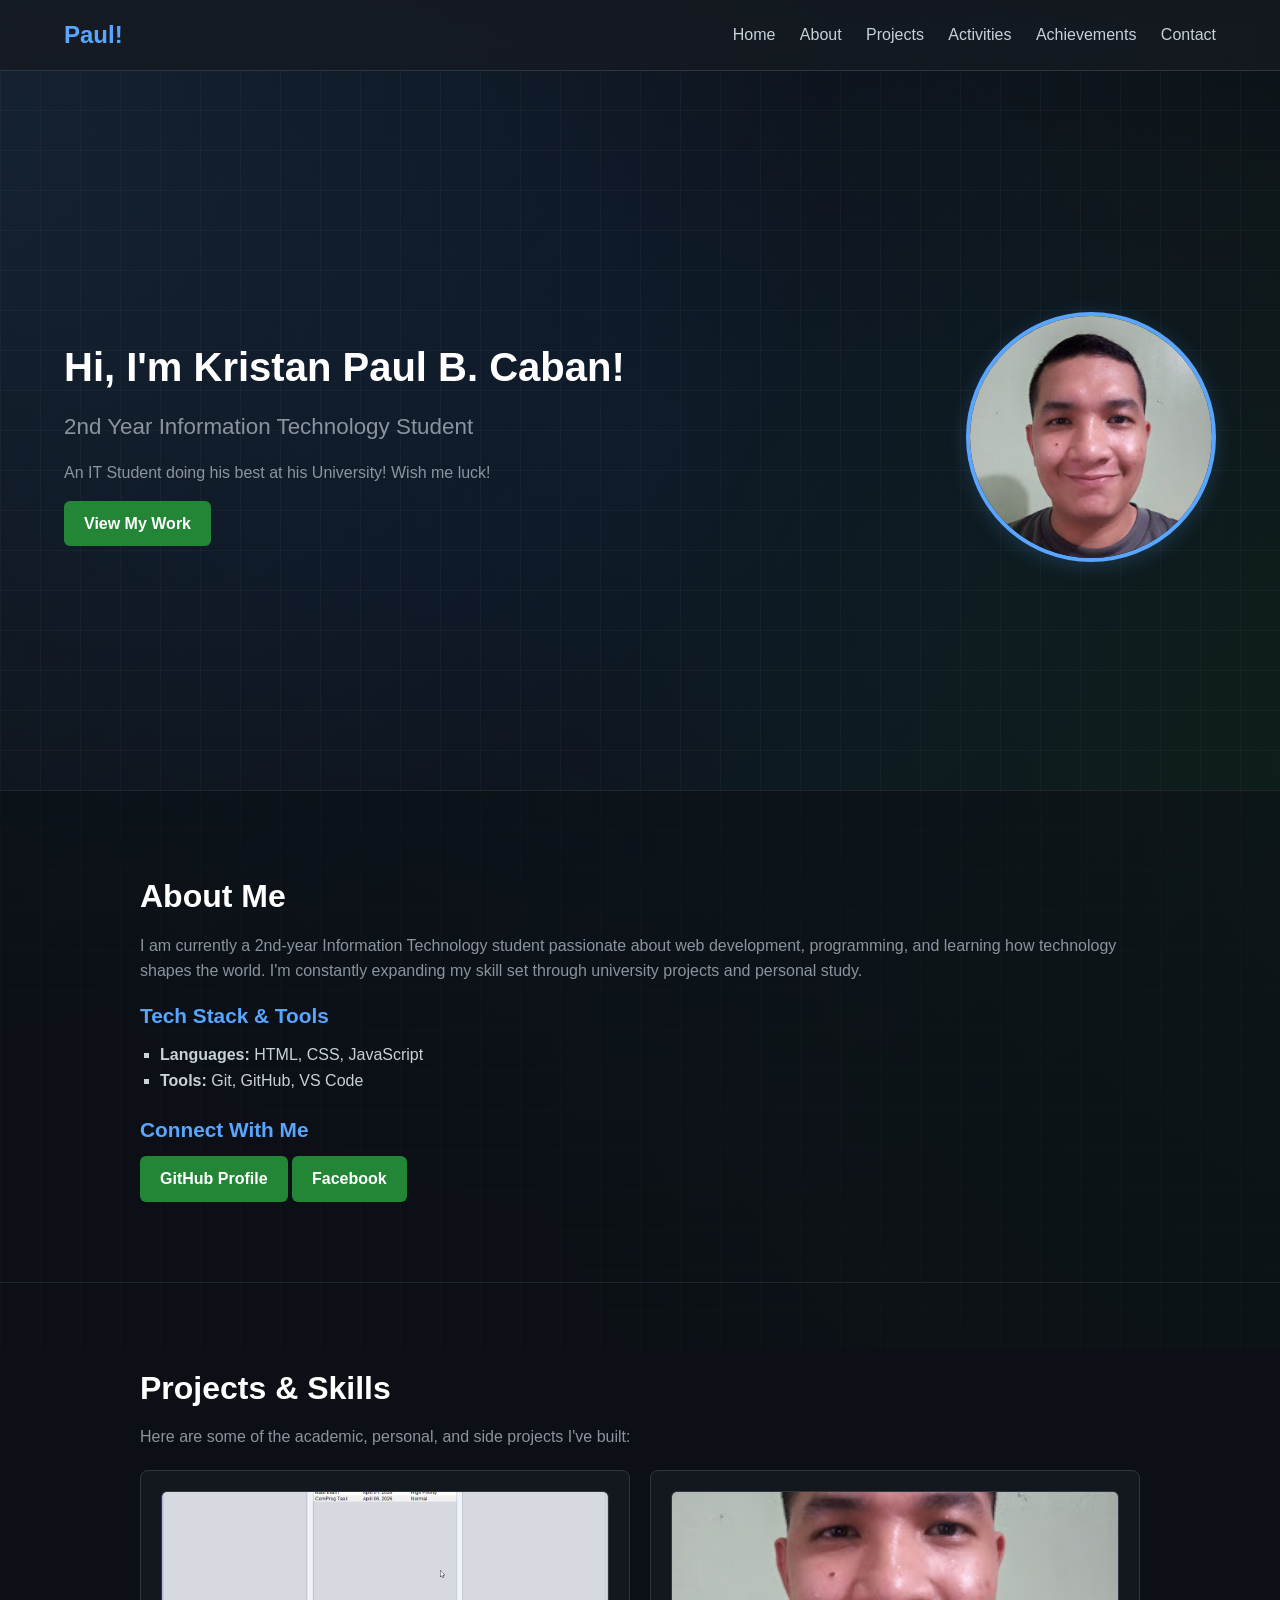
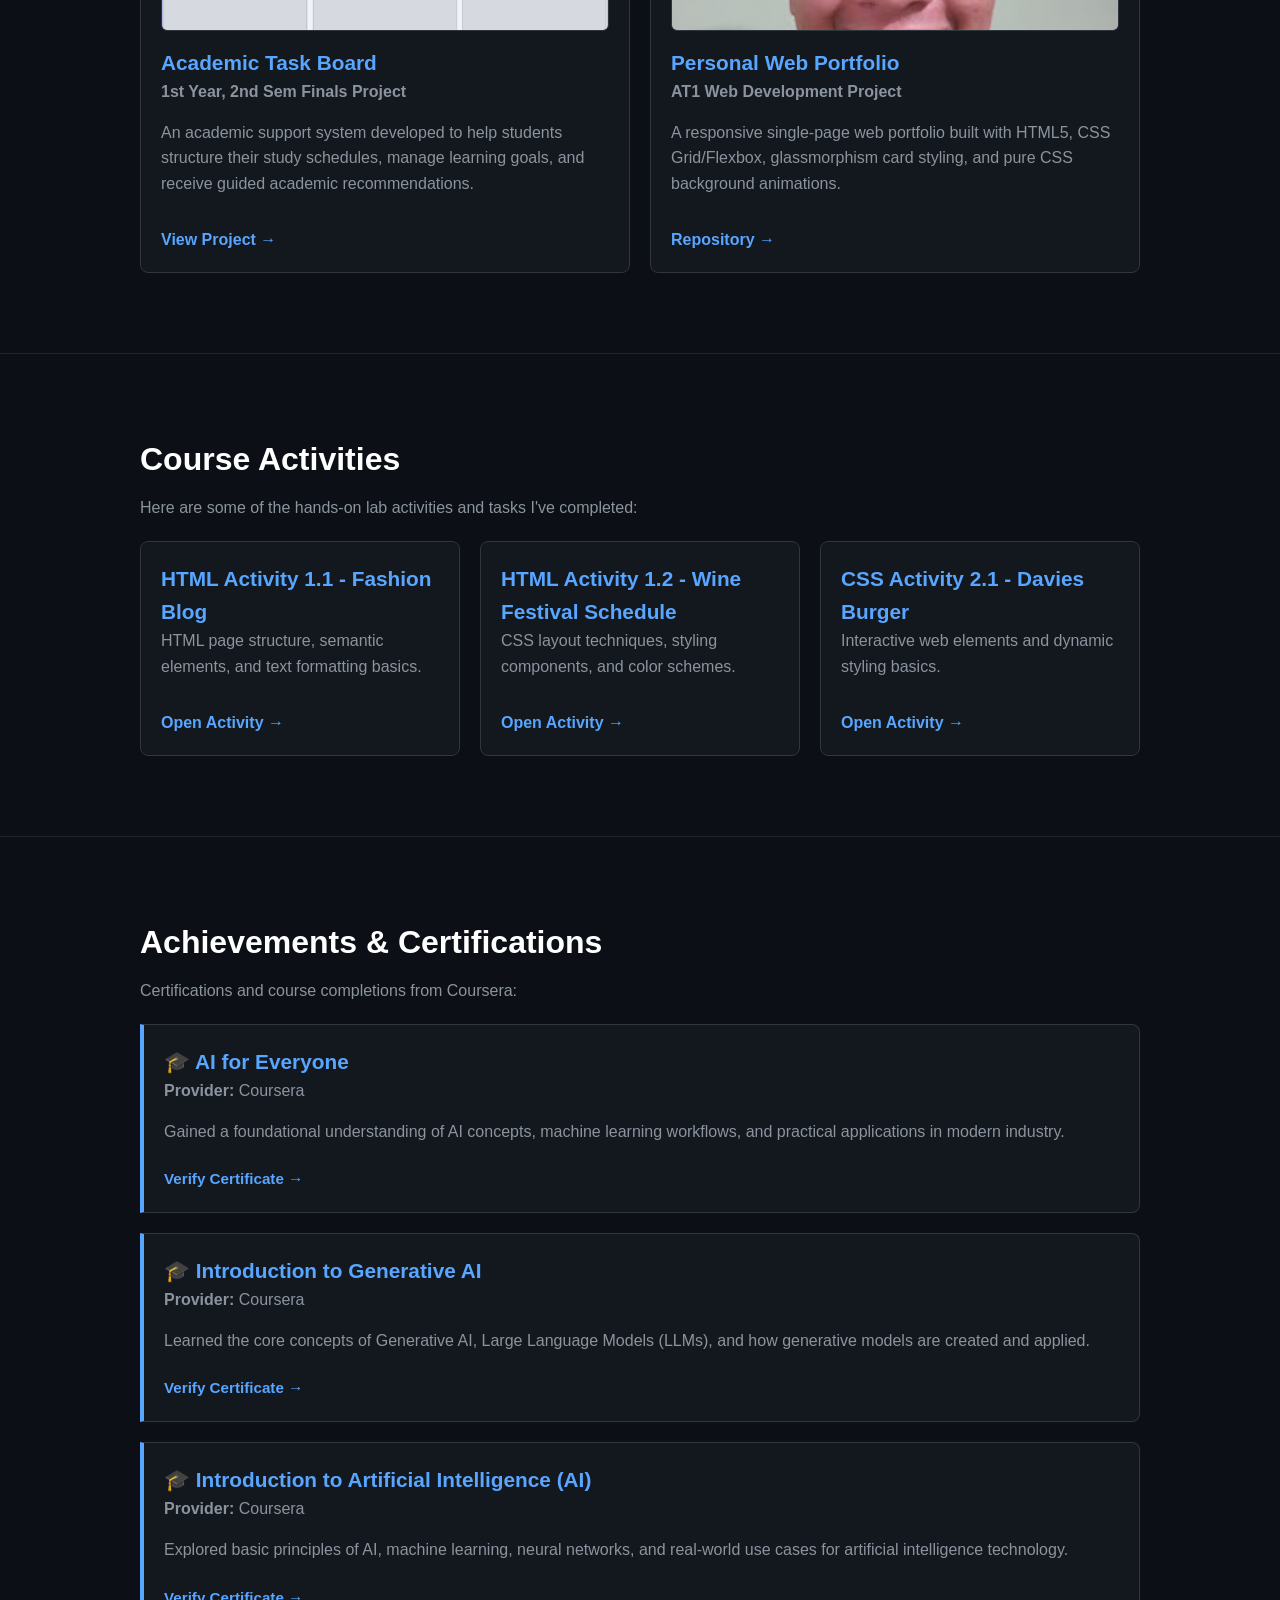
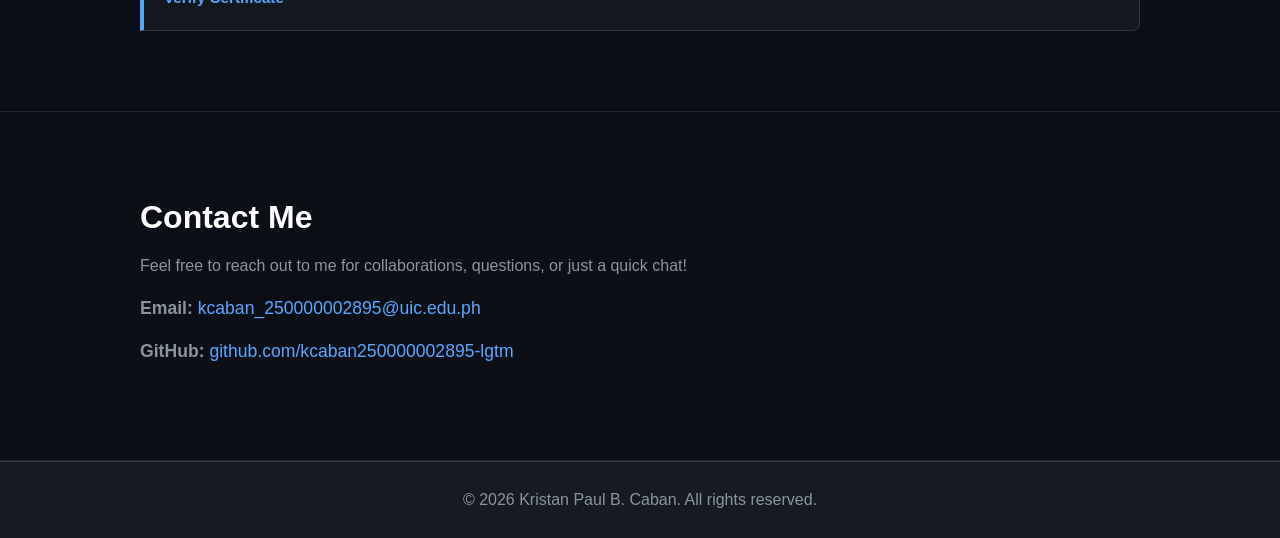
<file: index.html>
<!DOCTYPE html>
<html lang="en">
<head>
  <meta charset="UTF-8" />
  <meta name="viewport" content="width=device-width, initial-scale=1.0" />
  <title>Kristan Paul B. Caban | Portfolio</title>
  <link rel="stylesheet" href="assets/style.css" />
</head>
<body>

  <header>
    <a href="#home" class="logo">Paul!</a>
 <nav>
   <a href="#home">Home</a>
   <a href="#about">About</a>
   <a href="#projects">Projects</a>
   <a href="#activities">Activities</a>
   <a href="#achievements">Achievements</a>
   <a href="#contact">Contact</a>
 </nav>
  </header>

  <main>
    <section id="home" class="hero-section">
      <div class="hero-text">
        <h1>Hi, I'm Kristan Paul B. Caban!</h1>
        <h3>2nd Year Information Technology Student</h3>
        <p>An IT Student doing his best at his University! Wish me luck!</p>
        <a href="#activities" class="btn">View My Work</a>
      </div>

      <div class="hero-image">
        <img src="assets/unnamed.jpg" alt="Kristan Paul B. Caban Profile Picture" />
      </div>
    </section>

<section id="about" class="content-section">
  <div class="container">
    <h2>About Me</h2>
    <p>
      I am currently a 2nd-year Information Technology student passionate about web development, 
      programming, and learning how technology shapes the world. I'm constantly expanding my skill 
      set through university projects and personal study.
    </p>
    
    <h3>Tech Stack & Tools</h3>
    <ul class="skills-list">
      <li><strong>Languages:</strong> HTML, CSS, JavaScript</li>
      <li><strong>Tools:</strong> Git, GitHub, VS Code</li>
    </ul>

    <h3 style="margin-top: 20px;">Connect With Me</h3>
    <div class="social-links" style="margin-top: 10px;">
      <a href="https://github.com/kcaban250000002895-lgtm" target="_blank" rel="noopener noreferrer" class="btn">GitHub Profile</a>
      <a href="https://www.facebook.com/profile.php?id=100044479037704" target="_blank" rel="noopener noreferrer" class="btn">Facebook</a>
    </div>
  </div>
</section>

<section id="projects" class="content-section">
  <div class="container">
    <h2>Projects & Skills</h2>
    <p>Here are some of the academic, personal, and side projects I've built:</p>

    <div class="card-grid">
      <div class="card">
        <div>
          <a href="assets/java_ZqOhqrMocG.png" target="_blank" rel="noopener noreferrer">
            <img src="assets/java_ZqOhqrMocG.png" alt="Academic Task Board Preview" class="card-img" />
          </a>
          <h3>Academic Task Board</h3>
          <p><strong>1st Year, 2nd Sem Finals Project</strong></p>
          <p>An academic support system developed to help students structure their study schedules, manage learning goals, and receive guided academic recommendations.</p>
        </div>
        <a href="assets/java_ZqOhqrMocG.png" target="_blank" rel="noopener noreferrer" class="card-btn">View Project &rarr;</a>
      </div>

      <div class="card">
        <div>
          <a href="https://github.com/kcaban250000002895-lgtm/kcaban250000002895-lgtm.github.io" target="_blank" rel="noopener noreferrer">
            <img src="assets/unnamed.jpg" alt="Personal Web Portfolio Preview" class="card-img" />
          </a>
          <h3>Personal Web Portfolio</h3>
          <p><strong>AT1 Web Development Project</strong></p>
          <p>A responsive single-page web portfolio built with HTML5, CSS Grid/Flexbox, glassmorphism card styling, and pure CSS background animations.</p>
        </div>
        <a href="https://github.com/kcaban250000002895-lgtm/kcaban250000002895-lgtm.github.io" target="_blank" rel="noopener noreferrer" class="card-btn">Repository &rarr;</a>
      </div>
    </div>
  </div>
</section>

    <section id="activities" class="content-section">
      <div class="container">
        <h2>Course Activities</h2>
        <p>Here are some of the hands-on lab activities and tasks I've completed:</p>
        
        <div class="card-grid">
          <div class="card">
            <h3>HTML Activity 1.1 - Fashion Blog</h3>
            <p>HTML page structure, semantic elements, and text formatting basics.</p>
            <a href="https://kcaban250000002895-lgtm.github.io/Activity1.1/Fashion/index.html" class="card-btn">Open Activity &rarr;</a>
          </div>

          <div class="card">
            <h3>HTML Activity 1.2 - Wine Festival Schedule</h3>
            <p>CSS layout techniques, styling components, and color schemes.</p>
            <a href="https://kcaban250000002895-lgtm.github.io/Activity%201.2/Wine%20Festival%20Schedule/index.html" class="card-btn">Open Activity &rarr;</a>
          </div>

          <div class="card">
            <h3>CSS Activity 2.1 - Davies Burger</h3>
            <p>Interactive web elements and dynamic styling basics.</p>
            <a href="https://kcaban250000002895-lgtm.github.io/Activity2.1/Burger/index.html" class="card-btn">Open Activity &rarr;</a>
          </div>
        </div>
      </div>
    </section>

    <section id="achievements" class="content-section">
      <div class="container">
        <h2>Achievements & Certifications</h2>
        <p>Certifications and course completions from Coursera:</p>

        <div class="achievement-list">
          <div class="achievement-item">
            <h3>
              🎓 <a href="https://www.coursera.org/account/accomplishments/verify/S4C02FJ1KQ6S" target="_blank" rel="noopener noreferrer">AI for Everyone</a>
            </h3>
            <p><strong>Provider:</strong> Coursera</p>
            <p>Gained a foundational understanding of AI concepts, machine learning workflows, and practical applications in modern industry.</p>
            <a href="https://www.coursera.org/account/accomplishments/verify/S4C02FJ1KQ6S" target="_blank" rel="noopener noreferrer" class="cert-link">Verify Certificate &rarr;</a>
          </div>

          <div class="achievement-item">
            <h3>
              🎓 <a href="https://www.coursera.org/account/accomplishments/verify/IRCMK0K3L8IO" target="_blank" rel="noopener noreferrer">Introduction to Generative AI</a>
            </h3>
            <p><strong>Provider:</strong> Coursera</p>
            <p>Learned the core concepts of Generative AI, Large Language Models (LLMs), and how generative models are created and applied.</p>
            <a href="https://www.coursera.org/account/accomplishments/verify/IRCMK0K3L8IO" target="_blank" rel="noopener noreferrer" class="cert-link">Verify Certificate &rarr;</a>
          </div>

          <div class="achievement-item">
            <h3>
              🎓 <a href="https://www.coursera.org/account/accomplishments/verify/U1JUMYOT93KO" target="_blank" rel="noopener noreferrer">Introduction to Artificial Intelligence (AI)</a>
            </h3>
            <p><strong>Provider:</strong> Coursera</p>
            <p>Explored basic principles of AI, machine learning, neural networks, and real-world use cases for artificial intelligence technology.</p>
            <a href="https://www.coursera.org/account/accomplishments/verify/U1JUMYOT93KO" target="_blank" rel="noopener noreferrer" class="cert-link">Verify Certificate &rarr;</a>
          </div>
        </div>
      </div>
    </section>

    <section id="contact" class="content-section">
      <div class="container">
        <h2>Contact Me</h2>
        <p>Feel free to reach out to me for collaborations, questions, or just a quick chat!</p>
        
        <div class="contact-info">
          <p><strong>Email:</strong> <a href="mailto:kcaban_250000002895@uic.edu.ph">kcaban_250000002895@uic.edu.ph</a></p>
          <p><strong>GitHub:</strong> <a href="https://github.com/kcaban250000002895-lgtm" target="_blank" rel="noopener noreferrer">github.com/kcaban250000002895-lgtm</a></p>
        </div>
      </div>
    </section>
  </main>

  <footer>
    <p>&copy; 2026 Kristan Paul B. Caban. All rights reserved.</p>
  </footer>

</body>
</html>
</file>
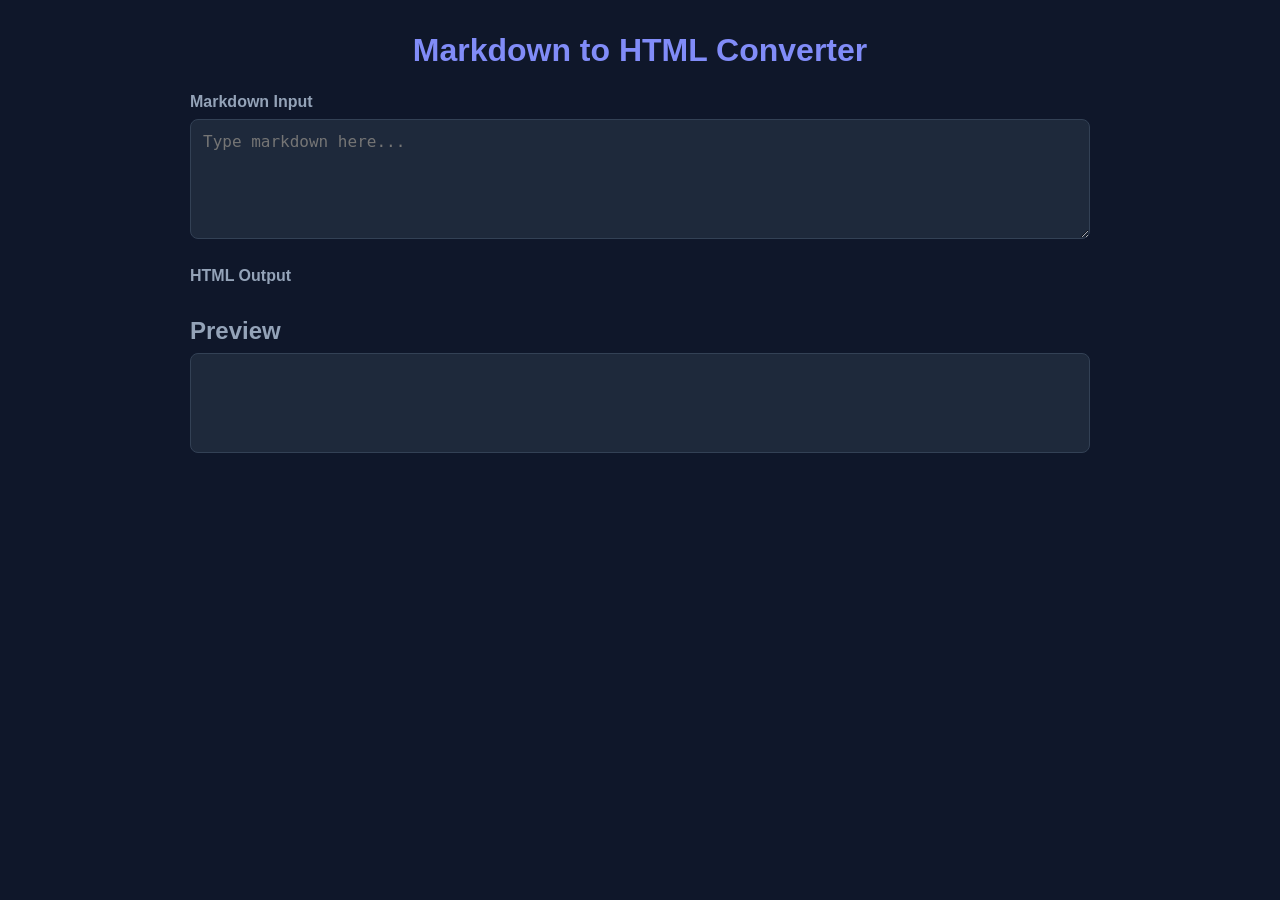
<file: MidtermTLA5/index.html>
<!DOCTYPE html>
<html lang="en">
<head>
  <meta charset="UTF-8">
  <meta name="viewport" content="width=device-width, initial-scale=1.0">
  <title>Markdown to HTML Converter</title>
  <link rel="stylesheet" href="style.css">
</head>
<body>
  <main class="container">
    <h1>Markdown to HTML Converter</h1>
    
    <div class="editor-pane">
      <label for="markdown-input">Markdown Input</label>
      <textarea id="markdown-input" placeholder="Type markdown here..."></textarea>
    </div>

    <div class="output-pane">
      <label for="html-output">HTML Output</label>

      <pre id="html-output"></pre>
    </div>

    <div class="preview-pane">
      <h2>Preview</h2>
      <div id="preview"></div>
    </div>
  </main>

  <script src="script.js"></script>
</body>
</html>
</file>
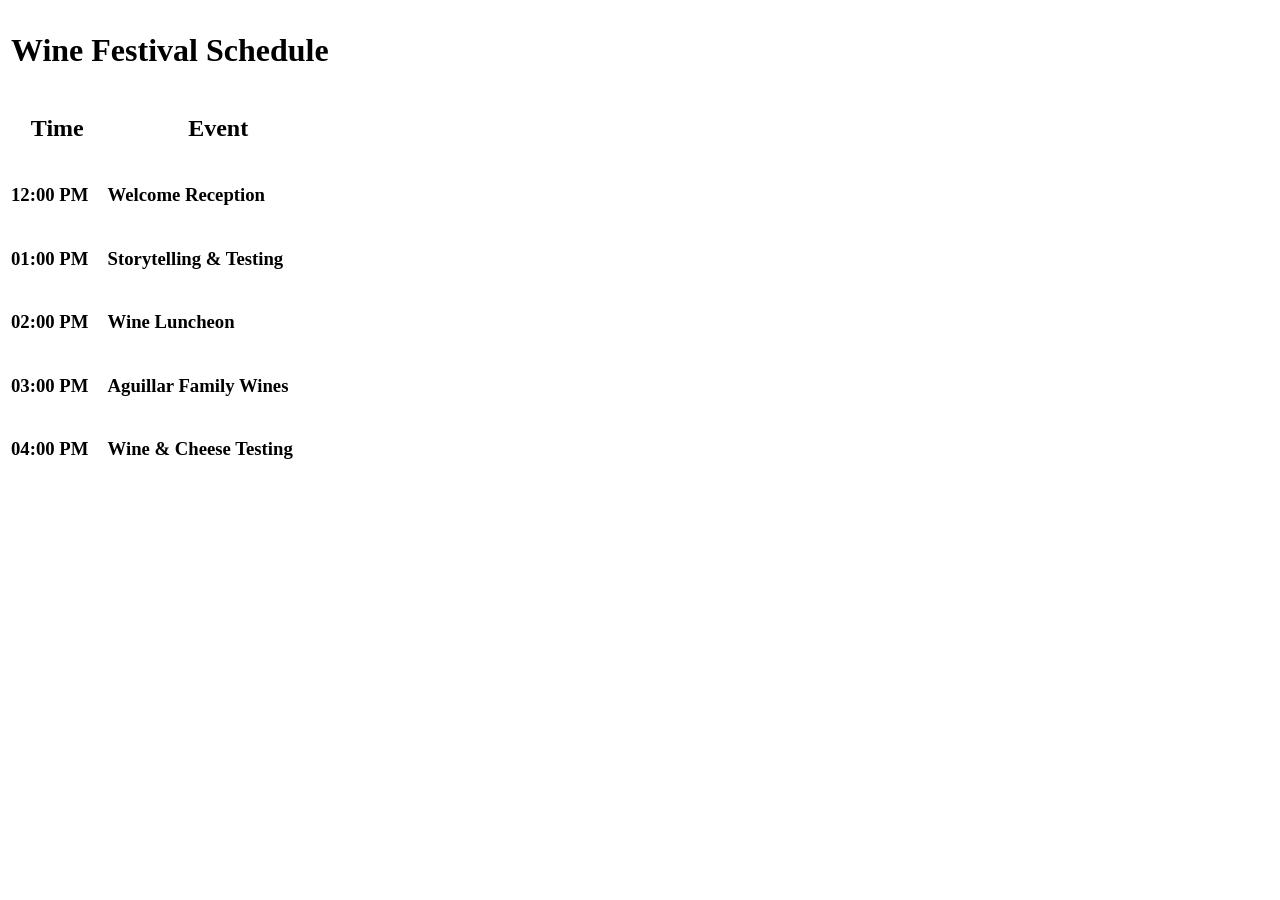
<file: Activity 1.2/Wine Festival Schedule/index.html>
<!DOCTYPE html>
<html lang="en">
<head>
  <meta charset="UTF-8">
  <title>Wine Festival Schedule</title>
</head>
<body>
  <div class="container">
    <table>
      <thead>
        <tr>
          <th colspan="2"><h1>Wine Festival Schedule</h1></th>
        </tr>
        <tr>
          <th><h2>Time</h2></th>
          <th><h2>Event</h2></th>
        </tr>
      </thead>
      <tbody>
        <tr>
          <td class="left"><h3>12:00 PM</h3></td>
          <td><h3>Welcome Reception</h3></td>
        </tr>
        <tr>
          <td class="left"><h3>01:00 PM</h3></td>
          <td><h3>Storytelling &amp; Testing</h3></td>
        </tr>
        <tr>
          <td class="left"><h3>02:00 PM</h3></td>
          <td><h3>Wine Luncheon</h3></td>
        </tr>
        <tr>
          <td class="left"><h3>03:00 PM</h3></td>
          <td><h3>Aguillar Family Wines</h3></td>
        </tr>
        <tr>
          <td class="left"><h3>04:00 PM</h3></td>
          <td><h3>Wine &amp; Cheese Testing</h3></td>
        </tr>
      </tbody>
    </table>
  </div>
</body>
</html>
</file>
<file: assets/style.css>
* {
  margin: 0;
  padding: 0;
  box-sizing: border-box;
}

html {
  scroll-behavior: smooth;
  font-family: 'Segoe UI', Tahoma, Geneva, Verdana, sans-serif;
  color: #c9d1d9;
}

body {
  line-height: 1.6;
  background-color: #0d1117;
  position: relative;
  overflow-x: hidden;
}

body::before {
  content: '';
  position: fixed;
  top: -50%;
  left: -50%;
  width: 200%;
  height: 200%;
  z-index: -1;
  background: 
    radial-gradient(circle at 20% 30%, rgba(88, 166, 255, 0.12) 0%, transparent 40%),
    radial-gradient(circle at 80% 70%, rgba(35, 134, 54, 0.12) 0%, transparent 40%),
    radial-gradient(circle at 50% 50%, rgba(31, 111, 235, 0.08) 0%, transparent 50%),
    linear-gradient(rgba(255, 255, 255, 0.03) 1px, transparent 1px),
    linear-gradient(90deg, rgba(255, 255, 255, 0.03) 1px, transparent 1px);
  background-size: 100% 100%, 100% 100%, 100% 100%, 40px 40px, 40px 40px;
  animation: moveBackground 25s linear infinite;
}

@keyframes moveBackground {
  0% {
    transform: translate(0, 0) rotate(0deg);
  }
  50% {
    transform: translate(-30px, 20px) rotate(1deg);
  }
  100% {
    transform: translate(0, 0) rotate(0deg);
  }
}

.container {
  max-width: 1000px;
  margin: 0 auto;
}


h1, h2, h3 {
  color: #ffffff;
}

h2 {
  font-size: 2rem;
  margin-bottom: 10px;
}

h3 {
  font-size: 1.3rem;
  color: #58a6ff;
}

p {
  margin-bottom: 15px;
  color: #8b949e;
}

header {
  position: sticky;
  top: 0;
  background-color: rgba(22, 27, 34, 0.85); 
  backdrop-filter: blur(10px); 
  display: flex;
  justify-content: space-between;
  align-items: center;
  padding: 1rem 5%;
  border-bottom: 1px solid #30363d;
  z-index: 1000;
}

header .logo {
  font-size: 1.5rem;
  font-weight: bold;
  text-decoration: none;
  color: #58a6ff;
}

nav a {
  margin-left: 20px;
  text-decoration: none;
  color: #c9d1d9;
  font-weight: 500;
  transition: color 0.2s ease;
}

nav a:hover {
  color: #58a6ff;
}

.content-section {
  padding: 80px 20px;
  border-bottom: 1px solid #21262d;
  background-color: rgba(13, 17, 23, 0.6);
}

.hero-section {
  display: flex;
  align-items: center;
  justify-content: space-between;
  padding: 100px 5% 80px;
  min-height: 80vh;
  border-bottom: 1px solid #21262d;
}

.hero-text {
  max-width: 600px;
}

.hero-text h1 {
  font-size: 2.5rem;
  margin-bottom: 10px;
  color: #ffffff;
}

.hero-text h3 {
  font-size: 1.4rem;
  color: #8b949e;
  font-weight: 400;
  margin-bottom: 15px;
}

.hero-image img {
  width: 250px;
  height: 250px;
  border-radius: 50%;
  object-fit: cover;
  border: 4px solid #58a6ff;
  box-shadow: 0 4px 20px rgba(88, 166, 255, 0.2);
}

.btn {
  display: inline-block;
  padding: 10px 20px;
  background-color: #238636;
  color: #ffffff;
  text-decoration: none;
  border-radius: 6px;
  font-weight: bold;
  transition: background-color 0.2s ease, transform 0.2s ease;
}

.btn:hover {
  background-color: #2ea043;
  transform: translateY(-2px);
}

.skills-list {
  list-style-type: square;
  margin-left: 20px;
  margin-top: 10px;
  color: #c9d1d9;
}

.card-grid {
  display: grid;
  grid-template-columns: repeat(auto-fit, minmax(250px, 1fr));
  gap: 20px;
  margin-top: 20px;
}

.card {
  border: 1px solid #30363d;
  border-radius: 8px;
  padding: 20px;
  background-color: rgba(22, 27, 34, 0.85);
  backdrop-filter: blur(5px);
  display: flex;
  flex-direction: column;
  justify-content: space-between; 
  transition: transform 0.2s ease, box-shadow 0.2s ease, border-color 0.2s ease;
}

.card:hover {
  transform: translateY(-4px);
  border-color: #58a6ff;
  box-shadow: 0 4px 16px rgba(88, 166, 255, 0.15);
}

.card-img {
  width: 100%;
  height: 140px;           
  object-fit: cover;       
  border-radius: 6px;
  border: 1px solid #30363d;
  margin-bottom: 15px;
  display: block;
  transition: opacity 0.2s ease;
}

.card-img:hover {
  opacity: 0.85;
}

.card-btn {
  display: inline-block;
  margin-top: 15px;
  text-decoration: none;
  font-weight: bold;
  color: #58a6ff;
}

.card-btn:hover {
  text-decoration: underline;
}

.achievement-list {
  display: flex;
  flex-direction: column;
  gap: 20px;
  margin-top: 20px;
}

.achievement-item {
  border-left: 4px solid #58a6ff;
  background: rgba(22, 27, 34, 0.85);
  border-top: 1px solid #30363d;
  border-right: 1px solid #30363d;
  border-bottom: 1px solid #30363d;
  padding: 20px;
  border-radius: 0 8px 8px 0;
  backdrop-filter: blur(5px);
}

.achievement-item h3 a {
  color: #58a6ff;
  text-decoration: none;
}

.achievement-item h3 a:hover {
  text-decoration: underline;
}

.cert-link {
  display: inline-block;
  margin-top: 8px;
  font-size: 0.95rem;
  font-weight: bold;
  color: #58a6ff;
  text-decoration: none;
}

.cert-link:hover {
  text-decoration: underline;
}

.contact-info p {
  font-size: 1.1rem;
}

.contact-info a {
  color: #58a6ff;
  text-decoration: none;
}

.contact-info a:hover {
  text-decoration: underline;
}

footer {
  text-align: center;
  padding: 25px;
  background-color: #161b22;
  border-top: 1px solid #30363d;
}

footer p {
  color: #8b949e;
  margin: 0;
}

@media (max-width: 768px) {
  .hero-section {
    flex-direction: column-reverse;
    text-align: center;
    padding-top: 40px;
  }

  .hero-image {
    margin-bottom: 20px;
  }

  header {
    flex-direction: column;
    gap: 10px;
  }

  nav a {
    margin: 0 8px;
  }
}
</file>
<file: MidtermTLA5/style.css>
* {
  box-sizing: border-box;
  margin: 0;
  padding: 0;
}

body {
  font-family: -apple-system, BlinkMacSystemFont, "Segoe UI", Roboto, sans-serif;
  background-color: #0f172a;
  color: #f8fafc;
  padding: 2rem;
  display: flex;
  justify-content: center;
}

.container {
  width: 100%;
  max-width: 900px;
  display: flex;
  flex-direction: column;
  gap: 1.5rem;
}

h1 {
  text-align: center;
  color: #818cf8;
}

label, h2 {
  display: block;
  font-weight: 600;
  margin-bottom: 0.5rem;
  color: #94a3b8;
}

textarea {
  width: 100%;
  height: 120px;
  padding: 0.75rem;
  border-radius: 8px;
  border: 1px solid #334155;
  background-color: #1e293b;
  color: #f8fafc;
  font-family: monospace;
  font-size: 1rem;
  resize: vertical;
}

#preview {
  min-height: 100px;
  padding: 1rem;
  border-radius: 8px;
  border: 1px solid #334155;
  background-color: #1e293b;
  color: #f8fafc;
}

#preview blockquote {
  border-left: 4px solid #6366f1;
  padding-left: 1rem;
  color: #cbd5e1;
}

#preview img {
  max-width: 100%;
}
</file>
